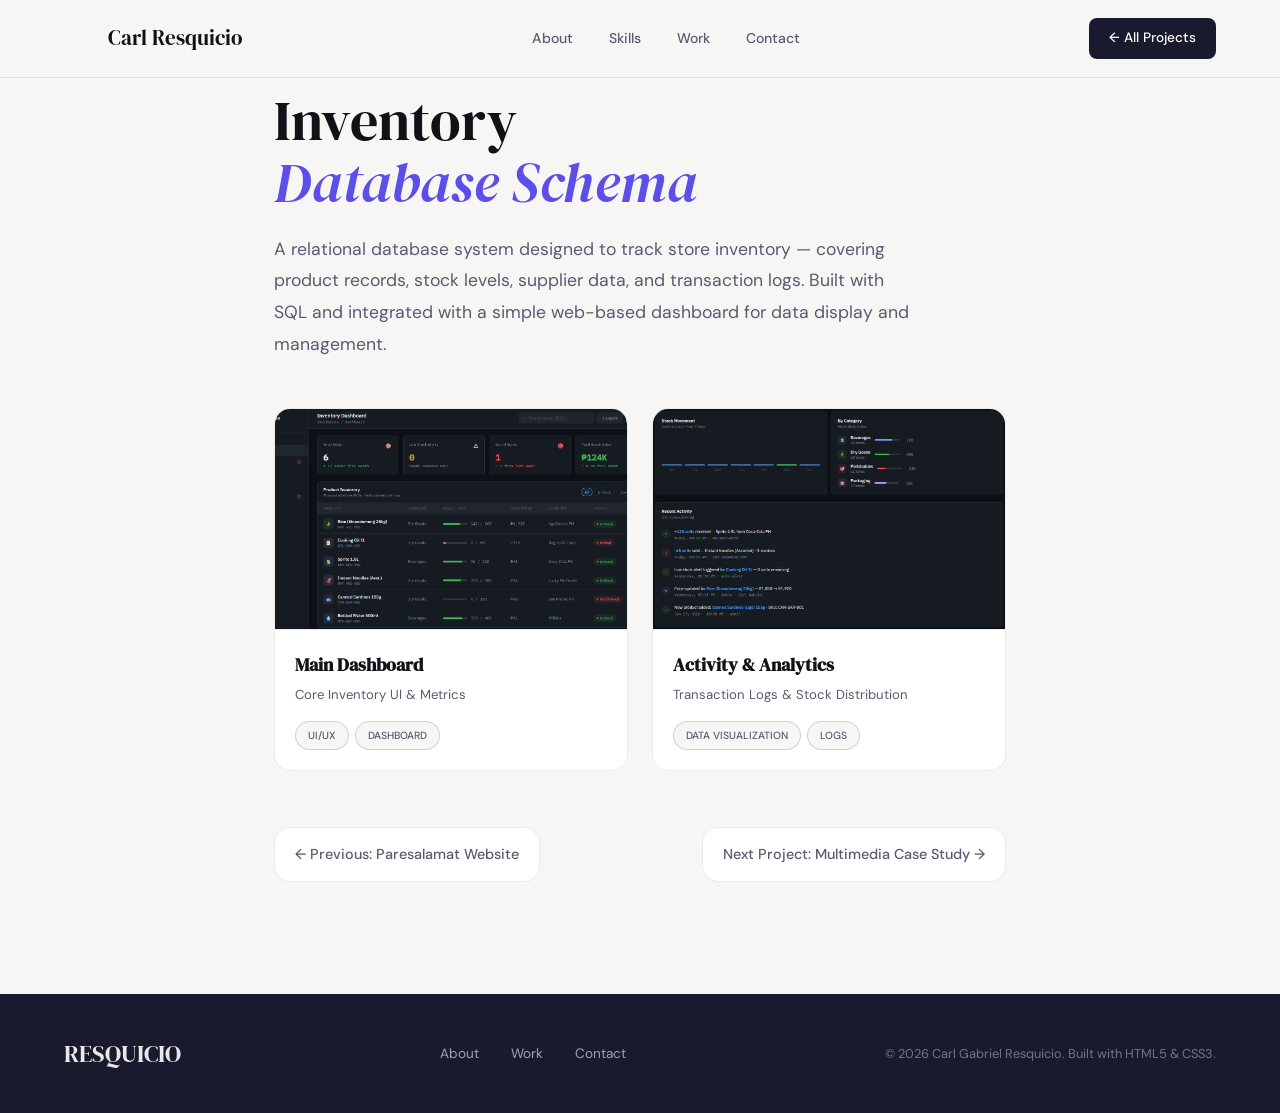
<file: inventory.html>
<!DOCTYPE html>
<html lang="en">
<head>
    <meta charset="UTF-8">
    <meta name="viewport" content="width=device-width, initial-scale=1.0">
    <meta name="description" content="Inventory Database Schema — A database management project by Carl Gabriel Resquicio using SQL and relational database design.">
    <title>Inventory System | CGR Portfolio</title>
    <link rel="preconnect" href="https://fonts.googleapis.com">
    <link rel="preconnect" href="https://fonts.gstatic.com" crossorigin>
    <link href="https://fonts.googleapis.com/css2?family=DM+Serif+Display:ital@0;1&family=DM+Sans:wght@300;400;500&display=swap" rel="stylesheet">
    <link rel="stylesheet" href="style.css">
</head>
<body>

    <header id="site-header">
        <a href="index.html" class="logo" aria-label="Carl Gabriel Resquicio — Home">
            <svg width="36" height="36" viewBox="0 0 36 36" fill="none" xmlns="http://www.w3.org/2000/svg" aria-hidden="true">
            </svg>
            <span class="logo-text">Carl Resquicio</span>
        </a>
        <nav aria-label="Main navigation">
            <ul class="nav-links">
                <li><a href="index.html#about">About</a></li>
                <li><a href="index.html#expertise">Skills</a></li>
                <li><a href="index.html#portfolio">Work</a></li>
                <li><a href="index.html#contact">Contact</a></li>
            </ul>
        </nav>
        <a href="index.html#portfolio" class="cta-btn">← All Projects</a>
        <button class="hamburger" id="hamburger" aria-label="Toggle navigation" aria-expanded="false">
            <span></span><span></span><span></span>
        </button>
    </header>

    <div class="mobile-nav" id="mobile-nav" aria-hidden="true">
        <ul>
            <li><a href="index.html#about" class="mobile-link">About</a></li>
            <li><a href="index.html#expertise" class="mobile-link">Skills</a></li>
            <li><a href="index.html#portfolio" class="mobile-link">Work</a></li>
            <li><a href="index.html#contact" class="mobile-link">Contact</a></li>
        </ul>
    </div>

    <main>
        <article class="inner-page" aria-labelledby="project-title">

            <div class="inner-page-hero reveal">
                <span class="inner-page-type"></span>
                <h1 class="inner-page-title" id="project-title">Inventory<br><em style="font-style:italic; color:var(--highlight)">Database Schema</em></h1>
                <p class="inner-page-desc">
                    A relational database system designed to track store inventory — covering product
                    records, stock levels, supplier data, and transaction logs. Built with SQL and
                    integrated with a simple web-based dashboard for data display and management.
                </p>
            </div>

            <div class="gallery-grid" style="margin-top: 1rem; margin-bottom: 3.5rem;">
                
                <div class="gallery-card reveal delay-1">
                    <div class="gallery-img-box" style="background-color: #1a1d24;">
                        <img src="Main Interface.png" alt="StockSense Inventory Dashboard Main Interface" style="width: 100%; height: 100%; object-fit: cover; cursor: zoom-in;">
                    </div>
                    <div class="gallery-info">
                        <h3>Main Dashboard</h3>
                        <p>Core Inventory UI & Metrics</p>
                        <div class="gallery-tags">
                            <span class="tag">UI/UX</span>
                            <span class="tag">DASHBOARD</span>
                        </div>
                    </div>
                </div>

                <div class="gallery-card reveal delay-2">
                    <div class="gallery-img-box" style="background-color: #1a1d24;">
                        <img src="Stock movements.png" alt="Inventory Stock Movements and Activity Log" style="width: 100%; height: 100%; object-fit: cover; cursor: zoom-in;">
                    </div>
                    <div class="gallery-info">
                        <h3>Activity & Analytics</h3>
                        <p>Transaction Logs & Stock Distribution</p>
                        <div class="gallery-tags">
                            <span class="tag">DATA VISUALIZATION</span>
                            <span class="tag">LOGS</span>
                        </div>
                    </div>
                </div>

            </div>

            <!-- Meta and content sections remain the same -->

            <nav class="inner-nav" aria-label="Project navigation">
                <a href="paresalamat.html" class="inner-nav-link">← Previous: Paresalamat Website</a>
                <a href="multimedia.html" class="inner-nav-link">Next Project: Multimedia Case Study →</a>
            </nav>

        </article>
    </main>

    <footer class="site-footer">
        <div class="footer-inner">
            <a href="index.html" class="footer-logo">RESQUICIO</a>
            <nav aria-label="Footer navigation">
                <ul class="footer-nav">
                    <li><a href="index.html#about">About</a></li>
                    <li><a href="index.html#portfolio">Work</a></li>
                    <li><a href="index.html#contact">Contact</a></li>
                </ul>
            </nav>
            <p class="footer-copy">© 2026 Carl Gabriel Resquicio. Built with HTML5 &amp; CSS3.</p>
        </div>
    </footer>

    <script src="main.js"></script>
</body>
</html>
</file>
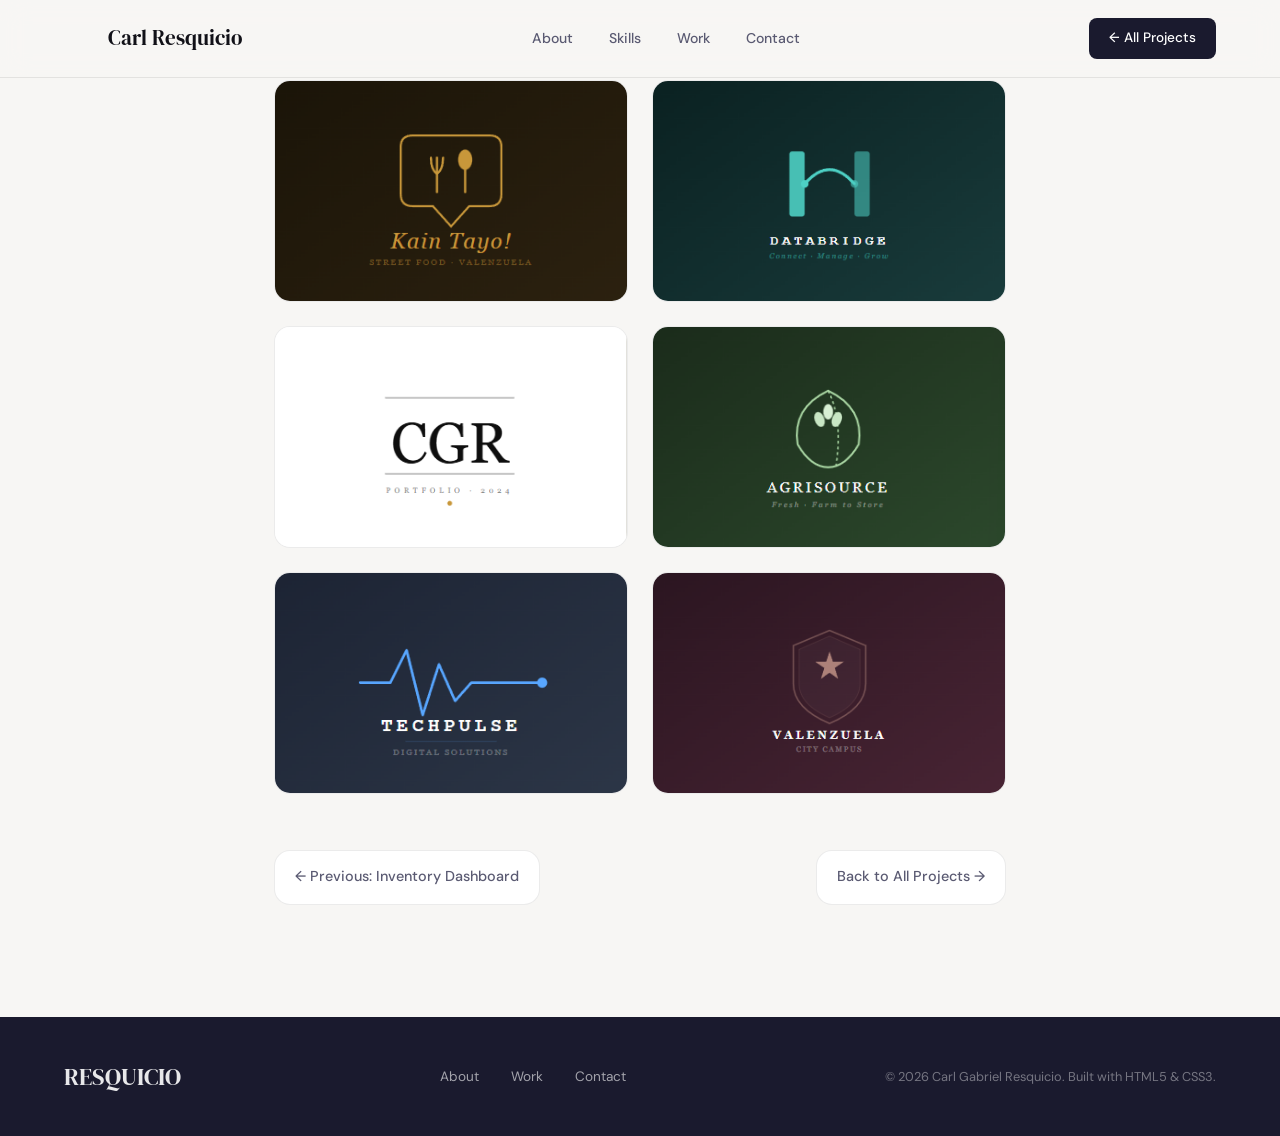
<file: multimedia.html>
<!DOCTYPE html>
<html lang="en">
<head>
    <meta charset="UTF-8">
    <meta name="viewport" content="width=device-width, initial-scale=1.0">
    <meta name="description" content="Multimedia Design Case Study — A graphic design and digital asset project by Carl Gabriel Resquicio using Adobe Photoshop.">
    <title>Multimedia Case Study | CGR Portfolio</title>
    <link rel="preconnect" href="https://fonts.googleapis.com">
    <link rel="preconnect" href="https://fonts.gstatic.com" crossorigin>
    <link href="https://fonts.googleapis.com/css2?family=DM+Serif+Display:ital@0;1&family=DM+Sans:wght@300;400;500&display=swap" rel="stylesheet">
    <link rel="stylesheet" href="style.css">
</head>
<body>

    <header id="site-header">
        <a href="index.html" class="logo" aria-label="Carl Gabriel Resquicio — Home">
            <svg width="36" height="36" viewBox="0 0 36 36" fill="none" xmlns="http://www.w3.org/2000/svg" aria-hidden="true">
            </svg>
            <span class="logo-text">Carl Resquicio</span>
        </a>
        <nav aria-label="Main navigation">
            <ul class="nav-links">
                <li><a href="index.html#about">About</a></li>
                <li><a href="index.html#expertise">Skills</a></li>
                <li><a href="index.html#portfolio">Work</a></li>
                <li><a href="index.html#contact">Contact</a></li>
            </ul>
        </nav>
        <a href="index.html#portfolio" class="cta-btn">← All Projects</a>
        <button class="hamburger" id="hamburger" aria-label="Toggle navigation" aria-expanded="false">
            <span></span><span></span><span></span>
        </button>
    </header>

    <main>
        <article class="inner-page" aria-labelledby="project-title">

            <div class="gallery-grid reveal delay-1" style="margin-top: 1rem; margin-bottom: 3.5rem;">
                
                <div class="gallery-card">
                    <div class="gallery-img-box">
                        <img src="Kain Tayo.png" alt="Kain Tayo! Logo" style="width: 100%; height: 100%; object-fit: cover;">
                    </div>
                </div>

                <div class="gallery-card">
                    <div class="gallery-img-box">
                        <img src="DataBridge.png" alt="DataBridge Logo" style="width: 100%; height: 100%; object-fit: cover;">
                    </div>
                </div>

                <div class="gallery-card">
                    <div class="gallery-img-box">
                        <img src="CGR.png" alt="CGR Logo" style="width: 100%; height: 100%; object-fit: cover;">
                    </div>
                </div>

                <div class="gallery-card">
                    <div class="gallery-img-box">
                        <img src="AgriSource.png" alt="AgriSource PH Logo" style="width: 100%; height: 100%; object-fit: cover;">
                    </div>
                </div>

                <div class="gallery-card">
                    <div class="gallery-img-box">
                        <img src="TechPulse.png" alt="TechPulse Logo" style="width: 100%; height: 100%; object-fit: cover;">
                    </div>
                </div>

                <div class="gallery-card">
                    <div class="gallery-img-box">
                        <img src="SchoolEmblem.png" alt="Campus Emblem Logo" style="width: 100%; height: 100%; object-fit: cover;">
                    </div>
                </div>

            </div>

            <!-- Content sections remain the same -->

            <nav class="inner-nav" aria-label="Project navigation">
                <a href="inventory.html" class="inner-nav-link">← Previous: Inventory Dashboard</a>
                <a href="index.html" class="inner-nav-link">Back to All Projects →</a>
            </nav>

        </article>
    </main>

    <footer class="site-footer">
        <div class="footer-inner">
            <a href="index.html" class="footer-logo">RESQUICIO</a>
            <nav aria-label="Footer navigation">
                <ul class="footer-nav">
                    <li><a href="index.html#about">About</a></li>
                    <li><a href="index.html#portfolio">Work</a></li>
                    <li><a href="index.html#contact">Contact</a></li>
                </ul>
            </nav>
            <p class="footer-copy">© 2026 Carl Gabriel Resquicio. Built with HTML5 &amp; CSS3.</p>
        </div>
    </footer>

    <script src="main.js"></script>
</body>
</html>
</file>
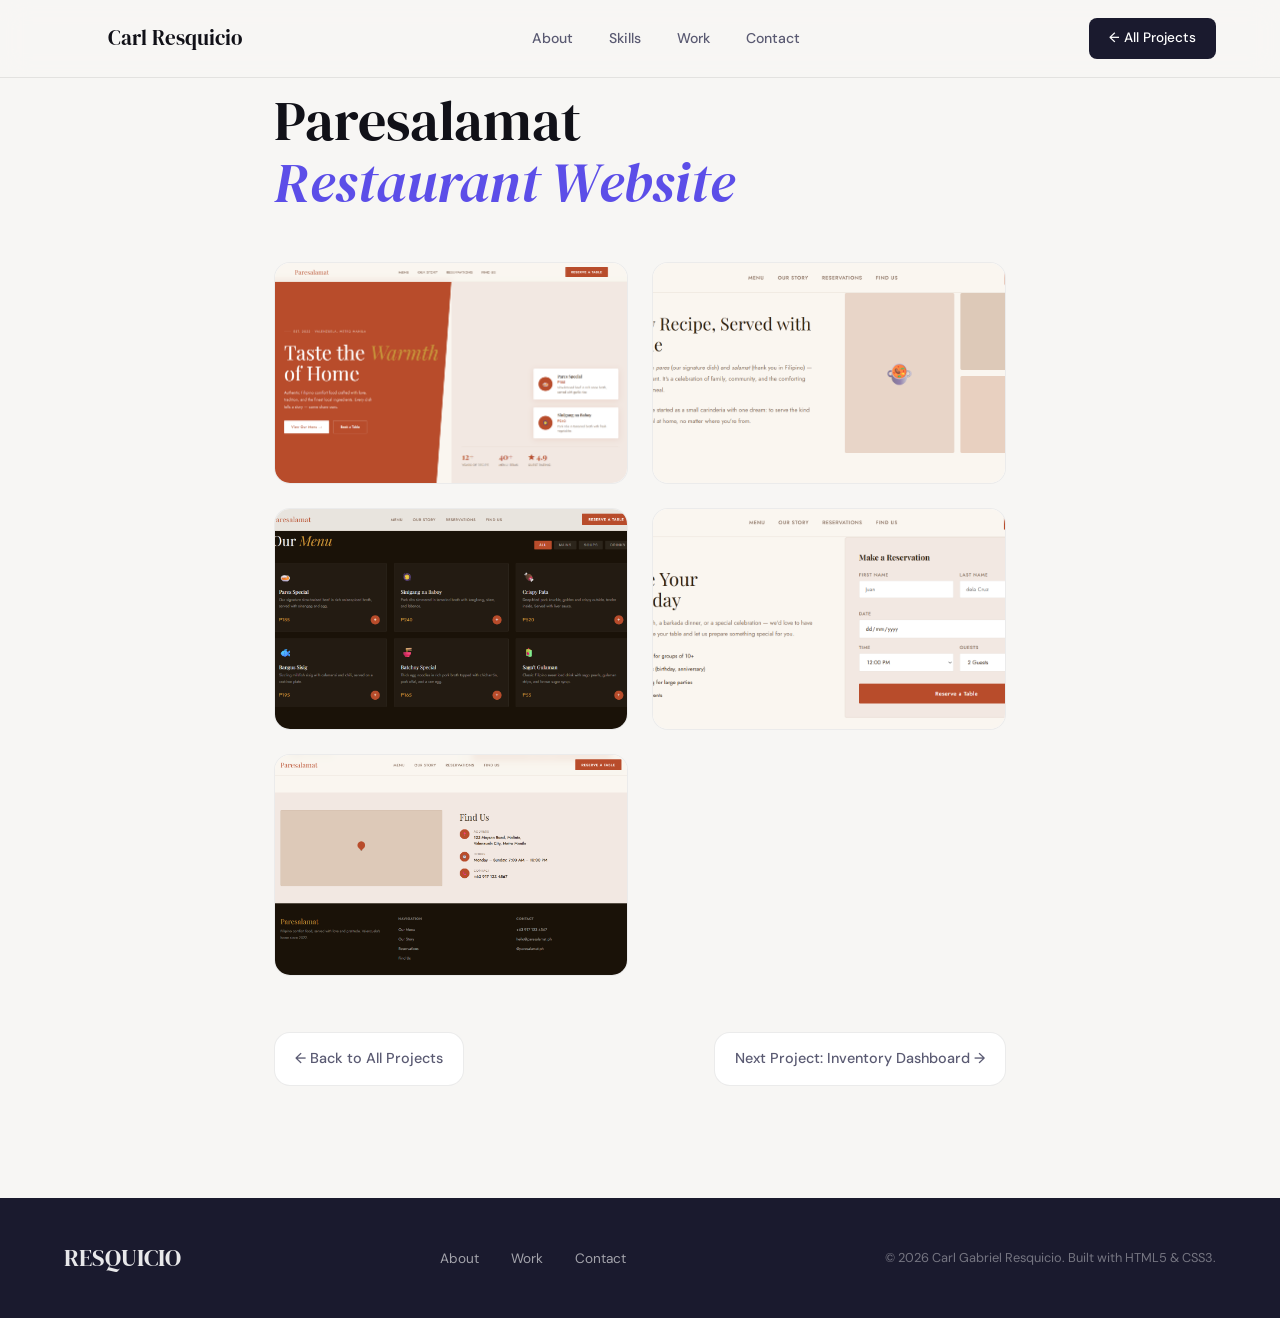
<file: paresalamat.html>
<!DOCTYPE html>
<html lang="en">
<head>
    <meta charset="UTF-8">
    <meta name="viewport" content="width=device-width, initial-scale=1.0">
    <meta name="description" content="Paresalamat Restaurant Website — A frontend UI/UX project by Carl Gabriel Resquicio featuring responsive design and modern layout.">
    <title>Paresalamat Website | CGR Portfolio</title>
    <link rel="preconnect" href="https://fonts.googleapis.com">
    <link rel="preconnect" href="https://fonts.gstatic.com" crossorigin>
    <link href="https://fonts.googleapis.com/css2?family=DM+Serif+Display:ital@0;1&family=DM+Sans:wght@300;400;500&display=swap" rel="stylesheet">
    <link rel="stylesheet" href="style.css">
</head>
<body>

    <header id="site-header">
        <a href="index.html" class="logo" aria-label="Carl Gabriel Resquicio — Home">
            <svg width="36" height="36" viewBox="0 0 36 36" fill="none" xmlns="http://www.w3.org/2000/svg" aria-hidden="true">
            </svg>
            <span class="logo-text">Carl Resquicio</span>
        </a>
        <nav aria-label="Main navigation">
            <ul class="nav-links">
                <li><a href="index.html#about">About</a></li>
                <li><a href="index.html#expertise">Skills</a></li>
                <li><a href="index.html#portfolio">Work</a></li>
                <li><a href="index.html#contact">Contact</a></li>
            </ul>
        </nav>
        <a href="index.html#portfolio" class="cta-btn">← All Projects</a>
        <button class="hamburger" id="hamburger" aria-label="Toggle navigation" aria-expanded="false">
            <span></span><span></span><span></span>
        </button>
    </header>

    <main>
        <article class="inner-page" aria-labelledby="project-title">

            <div class="inner-page-hero reveal">
                <span class="inner-page-type"></span>
                <h1 class="inner-page-title" id="project-title">Paresalamat<br><em style="font-style:italic; color:var(--highlight)">Restaurant Website</em></h1>
            </div>

            <div class="gallery-grid" style="margin-top: 1rem; margin-bottom: 3.5rem;">
                
                <div class="gallery-card reveal delay-1">
                    <div class="gallery-img-box">
                        <img src="main page.png" alt="Landing Page" style="width: 100%; height: 100%; object-fit: cover;">
                    </div>
                </div>

                <div class="gallery-card reveal delay-2">
                    <div class="gallery-img-box">
                        <img src="our story page.png" alt="Our Story" style="width: 100%; height: 100%; object-fit: cover;">
                    </div>
                </div>

                <div class="gallery-card reveal delay-3">
                    <div class="gallery-img-box">
                        <img src="Menu page.png" alt="Menu" style="width: 100%; height: 100%; object-fit: cover;">
                    </div>
                </div>

                <div class="gallery-card reveal delay-4">
                    <div class="gallery-img-box">
                        <img src="Reservations page.png" alt="Reservations" style="width: 100%; height: 100%; object-fit: cover;">
                    </div>
                </div>

                <div class="gallery-card reveal delay-4">
                    <div class="gallery-img-box">
                        <img src="Find us page.png" alt="Location" style="width: 100%; height: 100%; object-fit: cover;">
                    </div>
                </div>

            </div>

            <!-- Content sections remain the same -->

            <nav class="inner-nav" aria-label="Project navigation">
                <a href="index.html#portfolio" class="inner-nav-link">← Back to All Projects</a>
                <a href="inventory.html" class="inner-nav-link">Next Project: Inventory Dashboard →</a>
            </nav>

        </article>
    </main>

    <footer class="site-footer">
        <div class="footer-inner">
            <a href="index.html" class="footer-logo">RESQUICIO</a>
            <nav aria-label="Footer navigation">
                <ul class="footer-nav">
                    <li><a href="index.html#about">About</a></li>
                    <li><a href="index.html#portfolio">Work</a></li>
                    <li><a href="index.html#contact">Contact</a></li>
                </ul>
            </nav>
            <p class="footer-copy">© 2026 Carl Gabriel Resquicio. Built with HTML5 &amp; CSS3.</p>
        </div>
    </footer>

    <script src="main.js"></script>
</body>
</html>
</file>
<file: style.css>
:root {
    --accent:        #1a1a2e;
    --accent-light:  #e8e4ff;
    --highlight:     #5c4ee8;
    --highlight-dim: rgba(92, 78, 232, 0.12);
    --text-primary:  #111118;
    --text-secondary:#5a5a72;
    --text-muted:    #9090a8;
    --bg:            #f7f6f4;
    --surface:       #ffffff;
    --border:        rgba(0,0,0,0.08);
    --border-strong: rgba(0,0,0,0.15);
    --radius-sm:     8px;
    --radius-md:     16px;
    --radius-lg:     28px;
    --radius-xl:     40px;
    --shadow-card:   0 2px 12px rgba(0,0,0,0.07), 0 1px 3px rgba(0,0,0,0.05);
    --shadow-hover:  0 12px 40px rgba(0,0,0,0.12), 0 4px 12px rgba(0,0,0,0.07);
    --font-display:  'DM Serif Display', Georgia, serif;
    --font-body:     'DM Sans', system-ui, sans-serif;
    --easing:        cubic-bezier(0.22, 1, 0.36, 1);
    --transition:    0.35s var(--easing);
}

/* ── RESET ──────────────────────────────────────────── */
*, *::before, *::after {
    margin: 0;
    padding: 0;
    box-sizing: border-box;
}

html {
    scroll-behavior: smooth;
    font-size: 16px;
}

body {
    font-family: var(--font-body);
    background-color: var(--bg);
    color: var(--text-primary);
    line-height: 1.65;
    -webkit-font-smoothing: antialiased;
    overflow-x: hidden;
}

a {
    text-decoration: none;
    color: inherit;
    transition: color var(--transition);
}

img {
    max-width: 100%;
    height: auto;
    display: block;
}

ul { list-style: none; }

/* ── SCROLL REVEAL ───────────────────────────────────── */
.reveal {
    opacity: 0;
    transform: translateY(24px);
    transition: opacity 0.65s var(--easing), transform 0.65s var(--easing);
}
.reveal.visible {
    opacity: 1;
    transform: translateY(0);
}
.delay-1 { transition-delay: 0.1s; }
.delay-2 { transition-delay: 0.2s; }
.delay-3 { transition-delay: 0.3s; }
.delay-4 { transition-delay: 0.4s; }

/* ── SHARED COMPONENTS ───────────────────────────────── */
.section-label {
    display: inline-block;
    font-size: 0.75rem;
    font-weight: 500;
    letter-spacing: 0.12em;
    text-transform: uppercase;
    color: var(--highlight);
    margin-bottom: 0.8rem;
}

.section-header {
    text-align: center;
    margin-bottom: 3.5rem;
}

.section-header h2 {
    font-family: var(--font-display);
    font-size: clamp(2rem, 4vw, 3rem);
    font-weight: 400;
    color: var(--text-primary);
    line-height: 1.15;
}

.tag {
    display: inline-block;
    background: #ededf5;
    color: var(--text-secondary);
    font-size: 0.75rem;
    font-weight: 500;
    padding: 0.3rem 0.75rem;
    border-radius: 20px;
    white-space: nowrap;
}

.tag--dark {
    background: var(--text-primary);
    color: #fff;
}

.text-link {
    font-weight: 500;
    color: var(--highlight);
    display: inline-flex;
    align-items: center;
    gap: 0.3rem;
    transition: gap var(--transition);
}
.text-link:hover { gap: 0.6rem; }

.btn-primary {
    display: inline-flex;
    align-items: center;
    gap: 0.5rem;
    background: var(--accent);
    color: #fff;
    font-family: var(--font-body);
    font-size: 0.9rem;
    font-weight: 500;
    padding: 0.85rem 1.75rem;
    border-radius: var(--radius-sm);
    transition: background var(--transition), transform var(--transition), box-shadow var(--transition);
}
.btn-primary:hover {
    background: var(--highlight);
    transform: translateY(-2px);
    box-shadow: 0 8px 24px rgba(92, 78, 232, 0.3);
}

.btn-ghost {
    display: inline-flex;
    align-items: center;
    gap: 0.5rem;
    background: transparent;
    color: var(--text-secondary);
    font-family: var(--font-body);
    font-size: 0.9rem;
    font-weight: 500;
    padding: 0.85rem 1.75rem;
    border: 1.5px solid var(--border-strong);
    border-radius: var(--radius-sm);
    transition: all var(--transition);
}
.btn-ghost:hover {
    border-color: var(--accent);
    color: var(--text-primary);
    background: var(--surface);
}

/* ── HEADER ─────────────────────────────────────────── */
#site-header {
    position: fixed;
    top: 0;
    left: 0;
    width: 100%;
    display: flex;
    align-items: center;
    justify-content: space-between;
    padding: 1.1rem 5%;
    background: rgba(247, 246, 244, 0.88);
    backdrop-filter: blur(14px);
    -webkit-backdrop-filter: blur(14px);
    border-bottom: 1px solid var(--border);
    z-index: 200;
    transition: box-shadow var(--transition);
}

#site-header.scrolled {
    box-shadow: 0 2px 16px rgba(0,0,0,0.07);
}

.logo {
    display: flex;
    align-items: center;
    gap: 0.5rem;
    font-family: var(--font-display);
    font-size: 1.3rem;
    font-weight: 400;
    color: var(--text-primary);
}
.logo svg { flex-shrink: 0; }

.nav-links {
    display: flex;
    gap: 2.25rem;
}

.nav-links a {
    font-size: 0.88rem;
    font-weight: 500;
    color: var(--text-secondary);
    position: relative;
    padding-bottom: 2px;
    transition: color var(--transition);
}
.nav-links a::after {
    content: '';
    position: absolute;
    bottom: -2px;
    left: 0;
    width: 0;
    height: 1.5px;
    background: var(--highlight);
    transition: width var(--transition);
}
.nav-links a:hover,
.nav-links a.active {
    color: var(--text-primary);
}
.nav-links a:hover::after,
.nav-links a.active::after { width: 100%; }

.cta-btn {
    font-size: 0.85rem;
    font-weight: 500;
    background: var(--accent);
    color: #fff;
    padding: 0.6rem 1.25rem;
    border-radius: var(--radius-sm);
    transition: background var(--transition), transform var(--transition);
}
.cta-btn:hover {
    background: var(--highlight);
    transform: translateY(-1px);
}

/* Hamburger */
.hamburger {
    display: none;
    flex-direction: column;
    gap: 5px;
    background: none;
    border: none;
    cursor: pointer;
    padding: 4px;
}
.hamburger span {
    display: block;
    width: 22px;
    height: 2px;
    background: var(--text-primary);
    border-radius: 2px;
    transition: all 0.3s ease;
}
.hamburger.open span:nth-child(1) { transform: translateY(7px) rotate(45deg); }
.hamburger.open span:nth-child(2) { opacity: 0; }
.hamburger.open span:nth-child(3) { transform: translateY(-7px) rotate(-45deg); }

/* Mobile nav */
.mobile-nav {
    position: fixed;
    inset: 0;
    background: var(--accent);
    z-index: 190;
    display: flex;
    align-items: center;
    justify-content: center;
    flex-direction: column;
    opacity: 0;
    pointer-events: none;
    transition: opacity 0.3s ease;
}
.mobile-nav.open {
    opacity: 1;
    pointer-events: all;
}
.mobile-nav ul {
    display: flex;
    flex-direction: column;
    gap: 2rem;
    text-align: center;
}
.mobile-nav a {
    font-family: var(--font-display);
    font-size: 2.2rem;
    color: #fff;
    opacity: 0.8;
    transition: opacity var(--transition);
}
.mobile-nav a:hover { opacity: 1; }

/* ── HERO ───────────────────────────────────────────── */
.hero {
    min-height: 100svh;
    padding: 9rem 5% 5rem;
    display: grid;
    grid-template-columns: 1fr 420px;
    grid-template-rows: auto auto auto auto;
    column-gap: 4rem;
    row-gap: 2rem;
    align-items: start;
    position: relative;
    overflow: hidden;
}

.hero::before {
    content: '';
    position: absolute;
    top: -100px;
    right: -150px;
    width: 600px;
    height: 600px;
    background: radial-gradient(ellipse, rgba(92, 78, 232, 0.08) 0%, transparent 70%);
    pointer-events: none;
    z-index: 0;
}

.hero > * { position: relative; z-index: 1; }

.hero-eyebrow {
    grid-column: 1;
    grid-row: 1;
    display: inline-flex;
    align-items: center;
    gap: 0.5rem;
    font-size: 0.82rem;
    font-weight: 500;
    color: var(--text-secondary);
    background: var(--surface);
    border: 1px solid var(--border);
    border-radius: 20px;
    padding: 0.4rem 0.85rem;
    width: fit-content;
}

.dot {
    width: 7px;
    height: 7px;
    background: #22c55e;
    border-radius: 50%;
    animation: pulse-dot 2s ease infinite;
}
@keyframes pulse-dot {
    0%, 100% { box-shadow: 0 0 0 0 rgba(34, 197, 94, 0.5); }
    50%       { box-shadow: 0 0 0 5px rgba(34, 197, 94, 0); }
}

.hero-name {
    grid-column: 1;
    grid-row: 2;
    font-family: var(--font-display);
    font-size: clamp(3rem, 6vw, 5.5rem);
    font-weight: 400;
    line-height: 1.05;
    color: var(--text-primary);
    letter-spacing: -0.02em;
}
.hero-name em {
    font-style: italic;
    color: var(--highlight);
}

.hero-sub {
    grid-column: 1;
    grid-row: 3;
    font-size: 1.05rem;
    color: var(--text-secondary);
    max-width: 480px;
    line-height: 1.75;
}

.hero-actions {
    grid-column: 1;
    grid-row: 4;
    display: flex;
    align-items: center;
    gap: 1rem;
    flex-wrap: wrap;
}

.hero-stats {
    grid-column: 1;
    grid-row: 5;
    display: flex;
    align-items: center;
    gap: 2.5rem;
    padding-top: 1rem;
    border-top: 1px solid var(--border);
    width: fit-content;
}

.stat strong {
    display: block;
    font-family: var(--font-display);
    font-size: 2rem;
    font-weight: 400;
    color: var(--text-primary);
    line-height: 1;
}
.stat span {
    display: block;
    font-size: 0.78rem;
    color: var(--text-muted);
    margin-top: 0.3rem;
    line-height: 1.4;
}
.stat-divider {
    width: 1px;
    height: 36px;
    background: var(--border);
}

.hero-image-wrap {
    grid-column: 2;
    grid-row: 1 / 6;
    position: relative;
    align-self: center;
}

.hero-photo {
    width: 100%;
    height: 520px;
    object-fit: cover;
    border-radius: var(--radius-lg);
    box-shadow: var(--shadow-hover);
}

.hero-image-badge {
    position: absolute;
    bottom: 20px;
    left: -20px;
    background: var(--surface);
    border: 1px solid var(--border);
    border-radius: var(--radius-md);
    padding: 0.75rem 1rem;
    display: flex;
    flex-direction: column;
    gap: 0.2rem;
    box-shadow: var(--shadow-card);
}
.hero-image-badge span:first-child {
    font-size: 0.7rem;
    font-weight: 500;
    text-transform: uppercase;
    letter-spacing: 0.1em;
    color: var(--highlight);
}
.hero-image-badge span:last-child {
    font-family: var(--font-display);
    font-size: 1rem;
    color: var(--text-primary);
}

.scroll-cue {
    grid-column: 1;
    grid-row: 6;
    font-size: 0.8rem;
    color: var(--text-muted);
    display: flex;
    align-items: center;
    gap: 0.4rem;
    animation: bounce-down 2s ease-in-out infinite;
}
@keyframes bounce-down {
    0%, 100% { transform: translateY(0); }
    50%       { transform: translateY(5px); }
}

/* ── ABOUT ──────────────────────────────────────────── */
.about {
    padding: 7rem 5%;
    background: var(--surface);
    margin: 0 3%;
    border-radius: var(--radius-xl);
}

.about-inner {
    max-width: 1100px;
    margin: 0 auto;
    display: grid;
    grid-template-columns: 1fr 320px;
    gap: 5rem;
    align-items: start;
}

.about h2 {
    font-family: var(--font-display);
    font-size: clamp(2.2rem, 4vw, 3.2rem);
    font-weight: 400;
    line-height: 1.1;
    margin-bottom: 1.5rem;
}

.about > .about-inner > .about-text > p {
    color: var(--text-secondary);
    font-size: 1.05rem;
    line-height: 1.8;
    max-width: 540px;
}

.about-points {
    margin-top: 2.5rem;
    display: flex;
    flex-direction: column;
    gap: 1.5rem;
}

.point-item {
    display: flex;
    gap: 1.25rem;
    align-items: flex-start;
    padding: 1.25rem;
    background: var(--bg);
    border-radius: var(--radius-md);
    border: 1px solid var(--border);
}

.point-num {
    font-size: 0.72rem;
    font-weight: 700;
    color: var(--highlight);
    letter-spacing: 0.05em;
    padding-top: 0.15rem;
    flex-shrink: 0;
}

.point-item p {
    font-size: 0.92rem;
    color: var(--text-secondary);
    line-height: 1.7;
}

.about-aside {
    display: flex;
    flex-direction: column;
    gap: 0.9rem;
}

.about-card {
    background: var(--bg);
    border: 1px solid var(--border);
    border-radius: var(--radius-md);
    padding: 1.1rem 1.25rem;
    transition: transform var(--transition), box-shadow var(--transition);
}
.about-card:hover {
    transform: translateY(-2px);
    box-shadow: var(--shadow-card);
}

.about-card.accent-card {
    background: var(--highlight-dim);
    border-color: rgba(92, 78, 232, 0.2);
}

.about-card-label {
    display: block;
    font-size: 0.72rem;
    font-weight: 500;
    text-transform: uppercase;
    letter-spacing: 0.09em;
    color: var(--text-muted);
    margin-bottom: 0.4rem;
}

.about-card-value {
    font-size: 0.95rem;
    font-weight: 500;
    color: var(--text-primary);
}

/* ── EXPERTISE ──────────────────────────────────────── */
.expertise {
    padding: 7rem 5%;
    max-width: 1200px;
    margin: 0 auto;
}

.competency-grid {
    display: grid;
    grid-template-columns: repeat(3, 1fr);
    gap: 1.25rem;
    max-width: 1100px;
    margin: 0 auto;
}

.competency-card {
    background: var(--surface);
    border: 1px solid var(--border);
    border-radius: var(--radius-md);
    padding: 1.75rem;
    display: flex;
    flex-direction: column;
    gap: 0.75rem;
    transition: transform var(--transition), box-shadow var(--transition), border-color var(--transition);
}
.competency-card:hover {
    transform: translateY(-4px);
    box-shadow: var(--shadow-hover);
    border-color: rgba(92,78,232,0.3);
}
.competency-card:last-child {
    grid-column: 2;
}

.comp-num {
    font-size: 0.7rem;
    font-weight: 700;
    letter-spacing: 0.1em;
    color: var(--highlight);
}

.competency-card h3 {
    font-family: var(--font-display);
    font-size: 1.15rem;
    font-weight: 400;
    color: var(--text-primary);
}

.competency-card p {
    font-size: 0.88rem;
    color: var(--text-secondary);
    line-height: 1.7;
    flex: 1;
}

.comp-tag {
    font-size: 0.72rem;
    font-weight: 600;
    letter-spacing: 0.06em;
    color: var(--highlight);
    text-transform: uppercase;
}

.focus-list {
    max-width: 1100px;
    margin: 0 auto;
    display: flex;
    flex-direction: column;
}

.focus-item {
    display: flex;
    justify-content: space-between;
    align-items: center;
    padding: 1.1rem 0;
    border-bottom: 1px solid var(--border);
    font-weight: 500;
    font-size: 0.95rem;
    color: var(--text-primary);
    transition: color var(--transition), padding-left var(--transition);
}
.focus-item:hover {
    color: var(--highlight);
    padding-left: 0.5rem;
}
.focus-item:first-child { border-top: 1px solid var(--border); }

.focus-tag {
    font-size: 0.75rem;
    font-weight: 500;
    color: var(--text-muted);
    background: #ededf5;
    padding: 0.25rem 0.6rem;
    border-radius: 20px;
}

/* ── PORTFOLIO ──────────────────────────────────────── */
.portfolio-section {
    padding: 7rem 5%;
    background: var(--surface);
    margin: 0 3%;
    border-radius: var(--radius-xl);
}

.project-grid {
    display: grid;
    grid-template-columns: repeat(3, 1fr);
    gap: 1.5rem;
    max-width: 1100px;
    margin: 0 auto;
}

.project-card {
    background: var(--bg);
    border: 1px solid var(--border);
    border-radius: var(--radius-md);
    overflow: hidden;
    display: flex;
    flex-direction: column;
    transition: transform var(--transition), box-shadow var(--transition);
    position: relative;
}
.project-card:hover {
    transform: translateY(-6px);
    box-shadow: var(--shadow-hover);
}

.project-img-wrap {
    width: 100%;
    height: 200px;
    overflow: hidden;
    position: relative;
    background: #e8e8f0;
}

.project-img {
    width: 100%;
    height: 100%;
    object-fit: cover;
    transition: transform 0.5s var(--easing);
}
.project-card:hover .project-img {
    transform: scale(1.05);
}

.project-img-fallback {
    display: none;
    width: 100%;
    height: 100%;
    flex-direction: column;
    align-items: center;
    justify-content: center;
    gap: 0.5rem;
    background: linear-gradient(135deg, #e8e4ff 0%, #ddd8ff 100%);
}
.project-img-fallback span:first-child { font-size: 2rem; }
.project-img-fallback span:last-child {
    font-size: 0.8rem;
    font-weight: 500;
    color: var(--text-secondary);
}

.project-info {
    padding: 1.25rem;
    display: flex;
    flex-direction: column;
    gap: 0.75rem;
    flex: 1;
    justify-content: space-between;
}

.project-type {
    display: block;
    font-size: 0.72rem;
    font-weight: 500;
    text-transform: uppercase;
    letter-spacing: 0.09em;
    color: var(--text-muted);
    margin-bottom: 0.3rem;
}

.project-info h3 {
    font-family: var(--font-display);
    font-size: 1.1rem;
    font-weight: 400;
    color: var(--text-primary);
}

.project-tags {
    display: flex;
    gap: 0.5rem;
    flex-wrap: wrap;
}

.project-arrow {
    position: absolute;
    bottom: 1.25rem;
    right: 1.25rem;
    width: 36px;
    height: 36px;
    background: var(--accent);
    color: #fff;
    border-radius: 50%;
    display: flex;
    align-items: center;
    justify-content: center;
    font-size: 0.9rem;
    opacity: 0;
    transform: scale(0.7);
    transition: opacity var(--transition), transform var(--transition);
}
.project-card:hover .project-arrow {
    opacity: 1;
    transform: scale(1);
}

/* ── EXPERIENCES ────────────────────────────────────── */
.experiences {
    padding: 7rem 5%;
    max-width: 1200px;
    margin: 0 auto;
}

.experiences-header {
    display: flex;
    justify-content: space-between;
    align-items: flex-start;
    gap: 3rem;
    margin-bottom: 4rem;
}

.experiences-header h2 {
    font-family: var(--font-display);
    font-size: clamp(2rem, 4vw, 3rem);
    font-weight: 400;
    line-height: 1.1;
}

.experiences-header > p {
    max-width: 380px;
    color: var(--text-secondary);
    font-size: 0.95rem;
    line-height: 1.8;
}

.experience-list {
    display: flex;
    flex-direction: column;
}

.experience-item {
    display: flex;
    justify-content: space-between;
    align-items: flex-start;
    gap: 2rem;
    padding: 2rem 0;
    border-bottom: 1px solid var(--border);
    transition: background var(--transition);
}
.experience-item:first-child { border-top: 1px solid var(--border); }

.exp-main {
    display: flex;
    gap: 1.5rem;
    align-items: flex-start;
    flex: 1;
}

.exp-year {
    font-size: 0.75rem;
    font-weight: 500;
    color: var(--text-muted);
    padding-top: 0.2rem;
    flex-shrink: 0;
    min-width: 36px;
}

.exp-main h3 {
    font-family: var(--font-display);
    font-size: 1.3rem;
    font-weight: 400;
    margin-bottom: 0.4rem;
}

.exp-details {
    font-size: 0.88rem;
    color: var(--text-secondary);
    line-height: 1.65;
}

.exp-images {
    display: flex;
    gap: 0.75rem;
    margin-top: 1rem;
}

.exp-pic {
    width: 90px;
    height: 90px;
    border-radius: var(--radius-sm);
    object-fit: cover;
    border: 1px solid var(--border);
}

.exp-right {
    display: flex;
    align-items: center;
    gap: 0.6rem;
    flex-shrink: 0;
    padding-top: 0.2rem;
}

.exp-more {
    width: 40px;
    height: 40px;
    background: var(--text-primary);
    color: #fff;
    border-radius: 50%;
    display: flex;
    align-items: center;
    justify-content: center;
    font-size: 1rem;
    transition: background var(--transition), transform var(--transition);
    flex-shrink: 0;
}
.exp-more:hover {
    background: var(--highlight);
    transform: scale(1.1);
}

.experience-item--featured .exp-main h3 {
    color: var(--highlight);
}

/* ── CONTACT ────────────────────────────────────────── */
.contact {
    padding: 7rem 5%;
    text-align: center;
}

.contact-inner {
    max-width: 700px;
    margin: 0 auto;
}

.contact h2 {
    font-family: var(--font-display);
    font-size: clamp(2.5rem, 5vw, 4rem);
    font-weight: 400;
    line-height: 1.1;
    margin-bottom: 1.25rem;
}

.contact > .contact-inner > p {
    color: var(--text-secondary);
    font-size: 1rem;
    line-height: 1.8;
    margin-bottom: 2.5rem;
}

.contact-links {
    display: flex;
    flex-direction: column;
    gap: 0.85rem;
}

.contact-card {
    display: flex;
    align-items: center;
    gap: 1.25rem;
    background: var(--surface);
    border: 1px solid var(--border);
    border-radius: var(--radius-md);
    padding: 1.1rem 1.5rem;
    text-align: left;
    transition: transform var(--transition), box-shadow var(--transition), border-color var(--transition);
}
.contact-card:hover {
    transform: translateY(-2px);
    box-shadow: var(--shadow-hover);
    border-color: rgba(92,78,232,0.3);
}

.contact-icon {
    width: 44px;
    height: 44px;
    background: var(--highlight-dim);
    color: var(--highlight);
    border-radius: var(--radius-sm);
    display: flex;
    align-items: center;
    justify-content: center;
    font-size: 1rem;
    font-weight: 700;
    flex-shrink: 0;
}

.contact-label {
    display: block;
    font-size: 0.72rem;
    font-weight: 500;
    text-transform: uppercase;
    letter-spacing: 0.09em;
    color: var(--text-muted);
    margin-bottom: 0.2rem;
}

.contact-value {
    display: block;
    font-size: 0.92rem;
    font-weight: 500;
    color: var(--text-primary);
}

/* ── FOOTER ─────────────────────────────────────────── */
.site-footer {
    background: var(--accent);
    padding: 2.5rem 5%;
}

.footer-inner {
    max-width: 1200px;
    margin: 0 auto;
    display: flex;
    align-items: center;
    justify-content: space-between;
    gap: 1.5rem;
    flex-wrap: wrap;
}

.footer-logo {
    font-family: var(--font-display);
    font-size: 1.5rem;
    color: #fff;
    opacity: 0.9;
    transition: opacity var(--transition);
}
.footer-logo:hover { opacity: 1; }

.footer-nav {
    display: flex;
    gap: 2rem;
}
.footer-nav a {
    font-size: 0.85rem;
    color: rgba(255,255,255,0.6);
    transition: color var(--transition);
}
.footer-nav a:hover { color: #fff; }

.footer-copy {
    font-size: 0.8rem;
    color: rgba(255,255,255,0.4);
}

/* ── INNER PAGES ─────────────────────────────────────── */
.inner-header {
    padding: 1.5rem 5%;
    display: flex;
    align-items: center;
    justify-content: space-between;
}

.inner-header .back-link {
    display: inline-flex;
    align-items: center;
    gap: 0.5rem;
    font-size: 0.88rem;
    font-weight: 500;
    color: var(--text-secondary);
    transition: color var(--transition), gap var(--transition);
}
.inner-header .back-link:hover {
    color: var(--highlight);
    gap: 0.75rem;
}

.inner-page {
    padding: 4rem 5% 7rem;
    max-width: 860px;
    margin: 0 auto;
}

.inner-page-hero {
    margin-bottom: 3rem;
}

.inner-page-type {
    display: inline-block;
    font-size: 0.75rem;
    font-weight: 600;
    text-transform: uppercase;
    letter-spacing: 0.12em;
    color: var(--highlight);
    margin-bottom: 0.75rem;
}

.inner-page-title {
    font-family: var(--font-display);
    font-size: clamp(2rem, 5vw, 3.5rem);
    font-weight: 400;
    line-height: 1.1;
    color: var(--text-primary);
    margin-bottom: 1.25rem;
}

.inner-page-desc {
    font-size: 1.1rem;
    color: var(--text-secondary);
    line-height: 1.8;
    max-width: 640px;
}

.inner-page-img {
    width: 100%;
    height: 380px;
    object-fit: cover;
    border-radius: var(--radius-lg);
    margin-bottom: 3.5rem;
    box-shadow: var(--shadow-hover);
    background: linear-gradient(135deg, #e8e4ff, #ddd8ff);
}

.inner-page-img-fallback {
    width: 100%;
    height: 380px;
    border-radius: var(--radius-lg);
    margin-bottom: 3.5rem;
    background: linear-gradient(135deg, #e8e4ff 0%, #c8c0ff 100%);
    display: flex;
    align-items: center;
    justify-content: center;
    flex-direction: column;
    gap: 1rem;
}
.inner-page-img-fallback span:first-child { font-size: 3rem; }
.inner-page-img-fallback span:last-child {
    font-family: var(--font-display);
    font-size: 1.2rem;
    color: var(--text-secondary);
}

.inner-meta {
    display: flex;
    gap: 0.6rem;
    flex-wrap: wrap;
    margin-bottom: 3rem;
}

.inner-section {
    margin-bottom: 2.5rem;
}

.inner-section-label {
    font-size: 0.75rem;
    font-weight: 600;
    text-transform: uppercase;
    letter-spacing: 0.12em;
    color: var(--text-muted);
    margin-bottom: 1rem;
    display: block;
}

.inner-section h3 {
    font-family: var(--font-display);
    font-size: 1.4rem;
    font-weight: 400;
    color: var(--text-primary);
    margin-bottom: 0.75rem;
}

.inner-section p {
    font-size: 0.97rem;
    color: var(--text-secondary);
    line-height: 1.85;
    margin-bottom: 1rem;
}

.build-list {
    display: flex;
    flex-direction: column;
    gap: 0.75rem;
    margin-top: 0.5rem;
}

.build-item {
    display: flex;
    gap: 1rem;
    align-items: flex-start;
    padding: 1rem 1.25rem;
    background: var(--surface);
    border: 1px solid var(--border);
    border-radius: var(--radius-md);
    transition: border-color var(--transition);
}
.build-item:hover { border-color: rgba(92,78,232,0.25); }

.build-icon {
    width: 32px;
    height: 32px;
    background: var(--highlight-dim);
    border-radius: var(--radius-sm);
    display: flex;
    align-items: center;
    justify-content: center;
    font-size: 0.85rem;
    flex-shrink: 0;
    color: var(--highlight);
    font-weight: 700;
}

.build-item-text strong {
    display: block;
    font-size: 0.9rem;
    font-weight: 600;
    color: var(--text-primary);
    margin-bottom: 0.2rem;
}
.build-item-text span {
    font-size: 0.85rem;
    color: var(--text-secondary);
}

.inner-divider {
    border: none;
    border-top: 1px solid var(--border);
    margin: 2.5rem 0;
}

.inner-nav {
    display: flex;
    justify-content: space-between;
    gap: 1rem;
    flex-wrap: wrap;
}

.inner-nav-link {
    display: flex;
    align-items: center;
    gap: 0.5rem;
    font-size: 0.9rem;
    font-weight: 500;
    color: var(--text-secondary);
    padding: 0.9rem 1.25rem;
    background: var(--surface);
    border: 1px solid var(--border);
    border-radius: var(--radius-md);
    transition: all var(--transition);
}
.inner-nav-link:hover {
    color: var(--highlight);
    border-color: rgba(92,78,232,0.3);
    transform: translateY(-2px);
    box-shadow: var(--shadow-card);
}

/* ── RESPONSIVE ─────────────────────────────────────── */
@media (max-width: 1024px) {
    .hero {
        grid-template-columns: 1fr;
        grid-template-rows: auto;
        padding-top: 7rem;
    }
    .hero-image-wrap {
        grid-column: 1;
        grid-row: auto;
        max-width: 440px;
    }
    .hero-photo { height: 360px; }
    .hero-image-badge { bottom: 12px; left: 12px; }

    .competency-card:last-child { grid-column: auto; }
    .competency-grid { grid-template-columns: repeat(2, 1fr); }

    .about-inner { grid-template-columns: 1fr; gap: 3rem; }
    .about-aside { flex-direction: row; flex-wrap: wrap; }
    .about-card { flex: 1; min-width: 180px; }
}

/* ── MULTIMEDIA GALLERY ─────────────────────────────── */
.gallery-grid {
    display: grid;
    grid-template-columns: repeat(auto-fit, minmax(280px, 1fr));
    gap: 1.5rem;
    margin-top: 2rem;
    margin-bottom: 4rem;
}

.gallery-card {
    background: var(--surface);
    border: 1px solid var(--border);
    border-radius: var(--radius-md);
    overflow: hidden;
    transition: transform var(--transition), box-shadow var(--transition);
    display: flex;
    flex-direction: column;
}

.gallery-card:hover {
    transform: translateY(-4px);
    box-shadow: var(--shadow-card);
}

.gallery-img-box {
    height: 220px;
    display: flex;
    align-items: center;
    justify-content: center;
    position: relative;
}

/* Text placeholder for missing images */
.gallery-placeholder {
    font-family: var(--font-display);
    color: rgba(255, 255, 255, 0.8);
    font-size: 1.5rem;
    letter-spacing: 0.05em;
    text-align: center;
    padding: 1rem;
}

/* Override for the light theme card */
.gallery-placeholder.dark-text {
    color: var(--text-primary);
}

.gallery-info {
    padding: 1.25rem;
    border-top: 1px solid var(--border);
    flex: 1;
    display: flex;
    flex-direction: column;
}

.gallery-info h3 {
    font-family: var(--font-display);
    font-size: 1.15rem;
    color: var(--text-primary);
    margin-bottom: 0.2rem;
}

.gallery-info p {
    font-size: 0.82rem;
    color: var(--text-secondary);
    margin-bottom: 1rem;
    flex: 1;
}

.gallery-tags {
    display: flex;
    flex-wrap: wrap;
    gap: 0.4rem;
}

.gallery-tags .tag {
    font-size: 0.65rem;
    background: var(--bg);
    border: 1px solid var(--border-strong);
}
/* ── SLOW-MO LIGHTBOX ────────────────────────────────── */
.lightbox {
    display: none; /* We use JS to switch to flex */
    position: fixed;
    z-index: 1000;
    inset: 0;
    background: rgba(26, 26, 46, 0.95);
    backdrop-filter: blur(8px);
    cursor: zoom-out;
    align-items: center;
    justify-content: center;
    padding: 2rem;
    
    /* Closing Animation Logic */
    opacity: 0;
    transition: opacity 0.8s cubic-bezier(0.22, 1, 0.36, 1);
}

.lightbox.open {
    display: flex;
    opacity: 1;
}

.lightbox-content {
    max-width: 90%;
    max-height: 80vh;
    border-radius: var(--radius-md);
    box-shadow: var(--shadow-hover);
    
    /* Start small and transparent for the closing animation */
    transform: scale(0.5);
    transition: transform 0.8s cubic-bezier(0.22, 1, 0.36, 1);
}

.lightbox.open .lightbox-content {
    transform: scale(1);
}

/* Close button follows the same slow-mo fade */
.lightbox-close {
    position: absolute;
    top: 2rem;
    right: 2rem;
    color: #fff;
    font-size: 3rem;
    cursor: pointer;
    line-height: 1;
}

@media (max-width: 768px) {
    .nav-links, .cta-btn { display: none; }
    .hamburger { display: flex; }

    .hero { padding: 7rem 5% 4rem; gap: 1.5rem; }
    .hero-name { font-size: 2.8rem; }
    .hero-stats { gap: 1.5rem; }

    .competency-grid { grid-template-columns: 1fr; }
    .project-grid { grid-template-columns: 1fr; }

    .experiences-header {
        flex-direction: column;
        gap: 1.5rem;
    }
    .experience-item {
        flex-direction: column;
        gap: 1rem;
    }
    .exp-right {
        padding-top: 0;
        flex-wrap: wrap;
    }

    .about { margin: 0; border-radius: var(--radius-lg); }
    .portfolio-section { margin: 0; border-radius: var(--radius-lg); }

    .footer-inner {
        flex-direction: column;
        text-align: center;
        gap: 1rem;
    }

    .inner-nav { flex-direction: column; }
    .inner-nav-link { justify-content: center; }
}

@media (max-width: 480px) {
    .hero-name { font-size: 2.2rem; }
    .hero-stats { flex-wrap: wrap; }
    .hero-actions { flex-direction: column; width: 100%; }
    .btn-primary, .btn-ghost { width: 100%; justify-content: center; }
    .contact-links { gap: 0.65rem; }
    .about-aside { flex-direction: column; }
}
</file>
